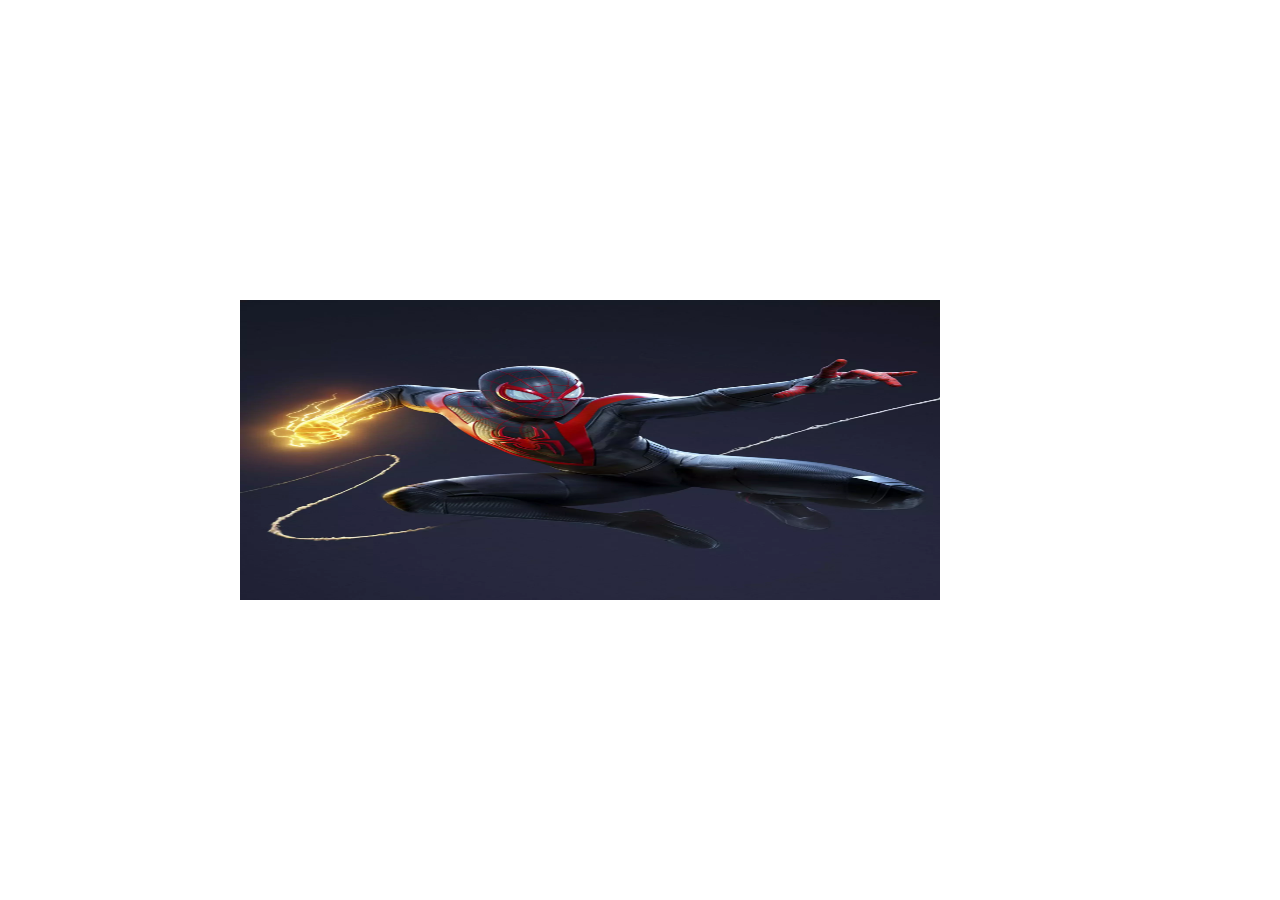
<file: index.html>
<!DOCTYPE html>
<html lang="en">
    <head>
        <meta charset="UTF-8">
        <meta name="viewport" content="width=device-width, initial-scale=1.0">
        <title>Carosello Mono Array</title>

        <!-- font awesome -->
        <link rel="stylesheet" href="https://cdnjs.cloudflare.com/ajax/libs/font-awesome/6.5.1/css/all.min.css" integrity="sha512-DTOQO9RWCH3ppGqcWaEA1BIZOC6xxalwEsw9c2QQeAIftl+Vegovlnee1c9QX4TctnWMn13TZye+giMm8e2LwA==" crossorigin="anonymous" referrerpolicy="no-referrer" />

        <!-- Bootstrap -->
        <link rel="stylesheet" href="https://cdn.jsdelivr.net/npm/bootstrap@5.3.2/dist/css/bootstrap.min.css">

        <!-- CSS -->
        <link rel="stylesheet" href="./css/style.css">
    </head>
    <body>
        
        <div class="my-cont">
            <div class="elements">
                <div class="previous">
                    <i class="fa-solid fa-arrow-up text-white fa-xl"></i>
                </div>

                <div class="next">
                    <i class="fa-solid fa-arrow-down text-white fa-xl"></i>
                </div>
            </div>
        </div>

       <script type="text/javascript" src="./javascript/scripts.js" ></script>
    </body>
</html>
</file>
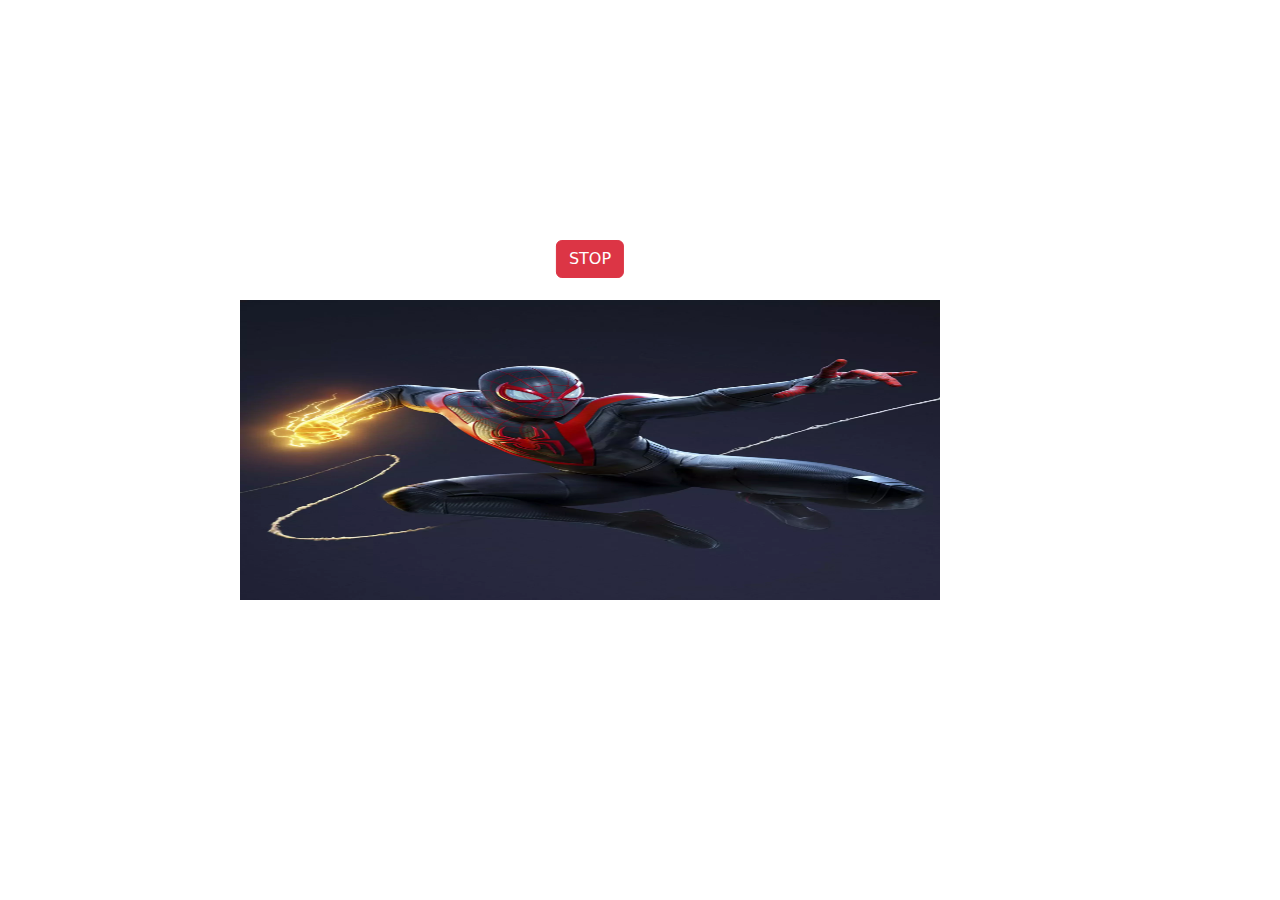
<file: Autoplay su Carousel Mono Array /index.html>
<!DOCTYPE html>
<html lang="en">
    <head>
        <meta charset="UTF-8">
        <meta name="viewport" content="width=device-width, initial-scale=1.0">
        <title>Carosello Mono Array</title>

        <!-- font awesome -->
        <link rel="stylesheet" href="https://cdnjs.cloudflare.com/ajax/libs/font-awesome/6.5.1/css/all.min.css" integrity="sha512-DTOQO9RWCH3ppGqcWaEA1BIZOC6xxalwEsw9c2QQeAIftl+Vegovlnee1c9QX4TctnWMn13TZye+giMm8e2LwA==" crossorigin="anonymous" referrerpolicy="no-referrer" />

        <!-- Bootstrap -->
        <link rel="stylesheet" href="https://cdn.jsdelivr.net/npm/bootstrap@5.3.2/dist/css/bootstrap.min.css">

        <!-- CSS -->
        <link rel="stylesheet" href="./css/style.css">
    </head>
    <body>
        
        <div class="my-cont">
            <div class="elements">

                <button id="stop-button" type="button" class="btn btn-danger">STOP</button>

            </div>
        </div>

       <script type="text/javascript" src="./javascript/scripts.js" ></script>
    </body>
</html>
</file>
<file: css/style.css>
.my-cont {
    width: 800px;
    height: 100vh;
    margin: 0 auto;
    display: flex;
    align-items: center;
}

.elements {
    width: 700px;
    height: 300px;
    position: relative;
}

.previous {
    position: absolute;
    top: 3%;
    right: 50%;
    cursor: pointer;
}

.next {
    position: absolute;
    bottom: 3%;
    right: 50%;
    cursor: pointer;
}
</file>
<file: Autoplay su Carousel Mono Array /css/style.css>
.my-cont {
    width: 800px;
    height: 100vh;
    margin: 0 auto;
    display: flex;
    align-items: center;
}

.elements {
    width: 700px;
    height: 300px;
    position: relative;
}

#stop-button {
    position: absolute;
    left: 50%;
    transform: translateX(-50%);
    top: -20%;
}
</file>
